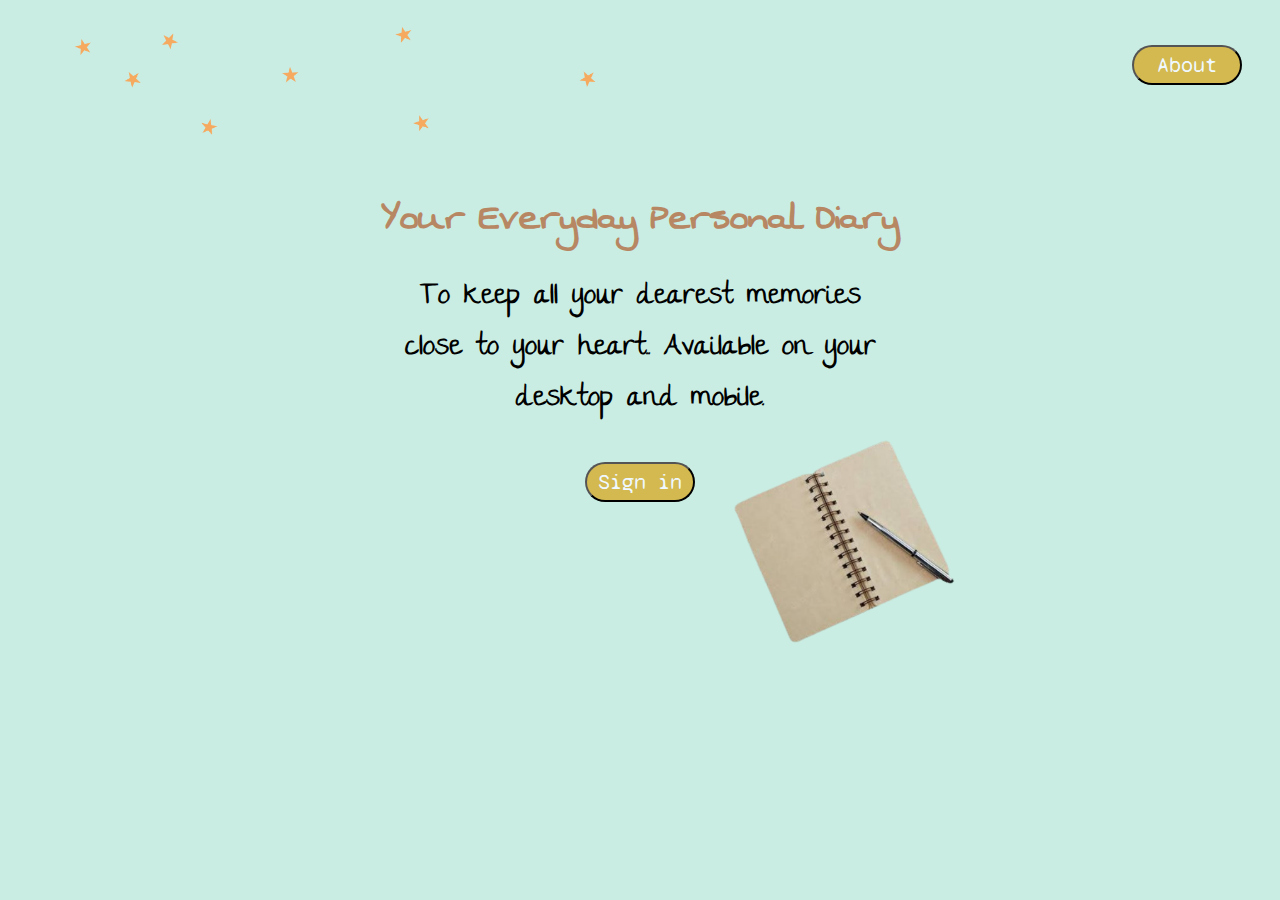
<file: index.html>
<!DOCTYPE html>
<html lang="en">
  <head>
    <meta charset="UTF-8" />
    <meta http-equiv="X-UA-Compatible" content="IE=edge" />
    <link rel="preconnect" href="https://fonts.googleapis.com" />
    <link rel="preconnect" href="https://fonts.gstatic.com" crossorigin />
    <link
      href="https://fonts.googleapis.com/css2?family=Syne+Mono&display=swap"
      rel="stylesheet"
    />
    <link rel="preconnect" href="https://fonts.googleapis.com" />
    <link rel="preconnect" href="https://fonts.gstatic.com" crossorigin />
    <link
      href="https://fonts.googleapis.com/css2?family=Swanky+and+Moo+Moo&family=Syne+Mono&display=swap"
      rel="stylesheet"
    />
    <link rel="preconnect" href="https://fonts.googleapis.com" />
    <link rel="preconnect" href="https://fonts.gstatic.com" crossorigin />
    <link rel="preconnect" href="https://fonts.googleapis.com" />
    <link rel="preconnect" href="https://fonts.gstatic.com" crossorigin />
    <link
      href="https://fonts.googleapis.com/css2?family=The+Girl+Next+Door&display=swap"
      rel="stylesheet"
    />
    <link rel="stylesheet" href="styles.css" />
    <meta name="viewport" content="width=device-width, initial-scale=1.0" />
    <title>Document</title>
  </head>
  <body>
    <div class="star_background">
      <img src="star.png" alt="star" />
    </div>
    <div class="AboutButton">
      <button class="about">About</button>
    </div>
    <div class="heading">
      <h4 class="he">Your Everyday Personal Diary</h4>
    </div>
    <div class="desc">
      <h4 class="de">
        To keep all your dearest memories close to your heart.. Available on
        your desktop and mobile.
      </h4>
    </div>
    <div class="SignButton">
      <button class="sign">Sign in</button>
    </div>
    <div class="Diary">
      <img src="diary.png" alt="Diary" />
    </div>
  </body>
</html>
</file>
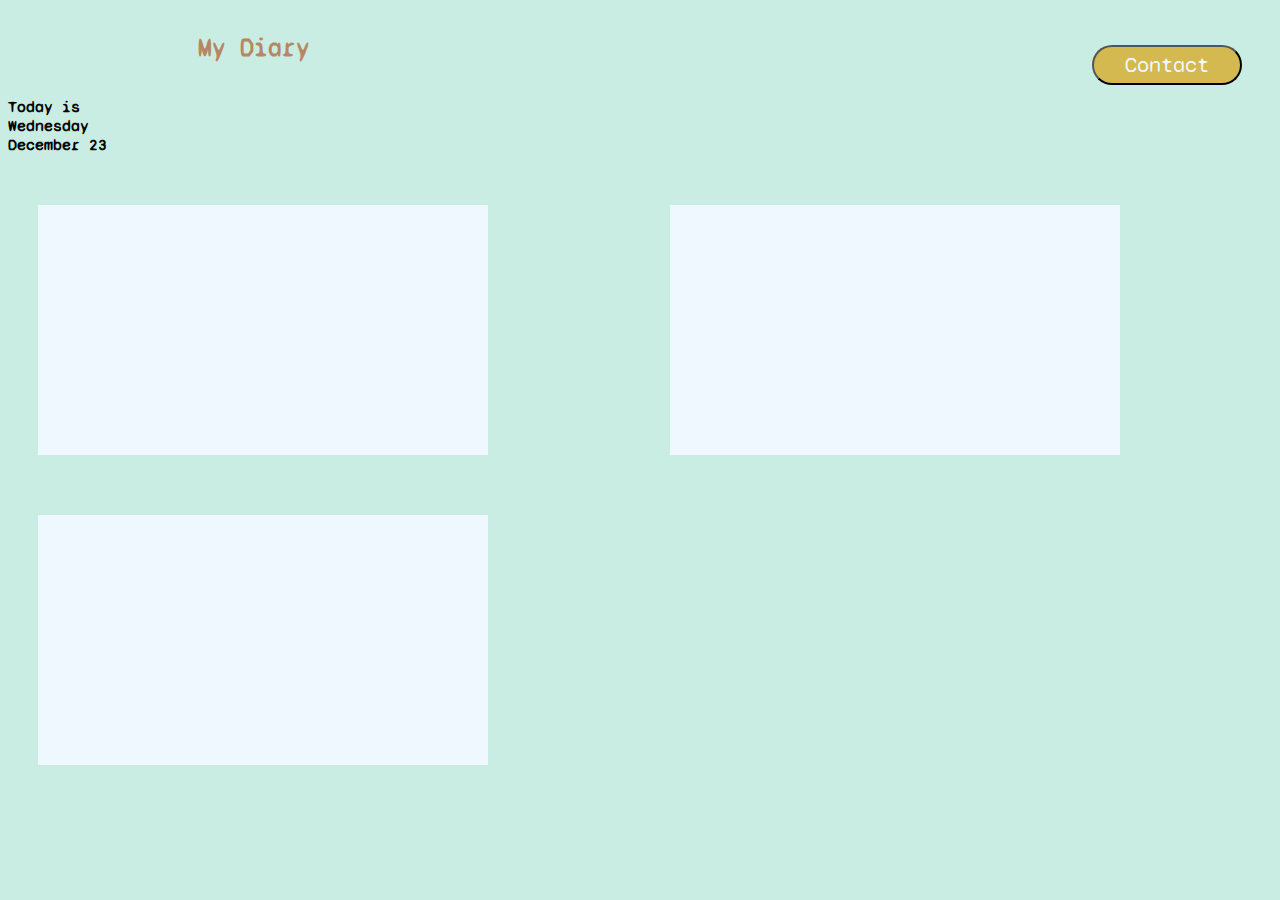
<file: Main page.html>
<!DOCTYPE html>
<html lang="en">
  <head>
    <link rel="stylesheet" href="main.css" />
    <link rel="preconnect" href="https://fonts.googleapis.com" />
    <link rel="preconnect" href="https://fonts.gstatic.com" crossorigin />
    <link
      href="https://fonts.googleapis.com/css2?family=Syne+Mono&display=swap"
      rel="stylesheet"
    />
    <meta charset="UTF-8" />
    <meta http-equiv="X-UA-Compatible" content="IE=edge" />
    <meta name="viewport" content="width=device-width, initial-scale=1.0" />
    <title>Document</title>
  </head>
  <body>
    <div class="ContactButton">
      <button class="contact">Contact</button>
    </div>

    <div class="heading">
      <h4 class="he">My Diary</h4>
    </div>

    <div class="today">
      <h4 class="t">
        Today is <br />
        Wednesday <br />December 23
      </h4>
    </div>
    <div class="grid-container">
      <div class="box4"></div>
      <div class="box4"></div>
      <div class="box4"></div>
    </div>
  </body>
</html>
</file>
<file: styles.css>
body{
    background-color: #CAEDE3;
    overflow-x: hidden;
}
.star_background{
    margin-left: 2%;
}

.star_background img {
    height: 150px;
}

.about{
    position: absolute;
    top: 5%;
    right: 3%;
    background-color: #D3B94F;
    border-radius: 50px;
    width: 110px;
    height: 40px;
    color: aliceblue;
    font-size: 22px;
    font-family: 'Syne Mono', monospace;
}
.heading{
    margin-top: -3%;
    font-family: 'Swanky and Moo Moo', cursive;
    color: #B78763;
    font-size: 45px;
    
}
.he{
    text-align: center;
}

.de{
    text-align: center;
    font-family: 'The Girl Next Door', cursive;
    font-size: 28px;
    margin-right: 30%;
    margin-top: -3%;
    margin-left: 30%;
}

.SignButton{
    display:flex;
    justify-content: center;
}
.sign{
    /* position: absolute; */
    /* right: 3%; */
    position: relative;
    background-color: #D3B94F;
    width: 110px;
    height: 40px;
    color: aliceblue;
    font-size: 22px;
    border-radius: 50px;
    font-family: 'Syne Mono', monospace;
}
.Diary{
    display: flex;
    justify-content:end;
    margin-top: -6%;
    margin-right: 15%;
    height: 220px;
}

@media only screen and (max-width: 600px) {
    body {
      background-color: rgb(88, 57, 201);
      
    }
    .de{
        color: azure;
        position: relative;
        text-align: center;
        font-family: 'The Girl Next Door', cursive;
        font-size: 28px;
        margin-right: 10%;
        margin-top: -3%;
        margin-left: 10%;
    }

    .Diary{
        display: flex;
        justify-content:end;
        margin-top: -18%;
        margin-right: -15%;
        height: 200px;
    }

    
  }
</file>
<file: main.css>
body{
    background-color: #CAEDE3;
    overflow-x: hidden;
}
.contact{
    position: absolute;
    top: 5%;
    right: 3%;
    background-color: #D3B94F;
    border-radius: 50px;
    width: 150px;
    height: 40px;
    color: aliceblue;
    font-size: 22px;
    font-family: 'Syne Mono', monospace;
}

.he{
    font-family: 'Syne Mono',monospace;
    color: #B78763;
    margin-left: 15%;
    font-size: 25px;
}

.t
{
    font-family:'Syne Mono',monospace ;
    color: black;
}

.box4 {
    background-color: aliceblue;
    /* margin-left: 10%; */
    margin: 30px;
    height: 250px;
    width: 450px;
  }

  .grid-container {
    display: grid;
    grid-template-columns: auto auto;
  }
  .grid-item {
    background-color: rgba(255, 255, 255, 0.8);
    border: 1px solid rgba(0, 0, 0, 0.8);
    padding: 20px;
    font-size: 30px;
    text-align: center;
  }
</file>
